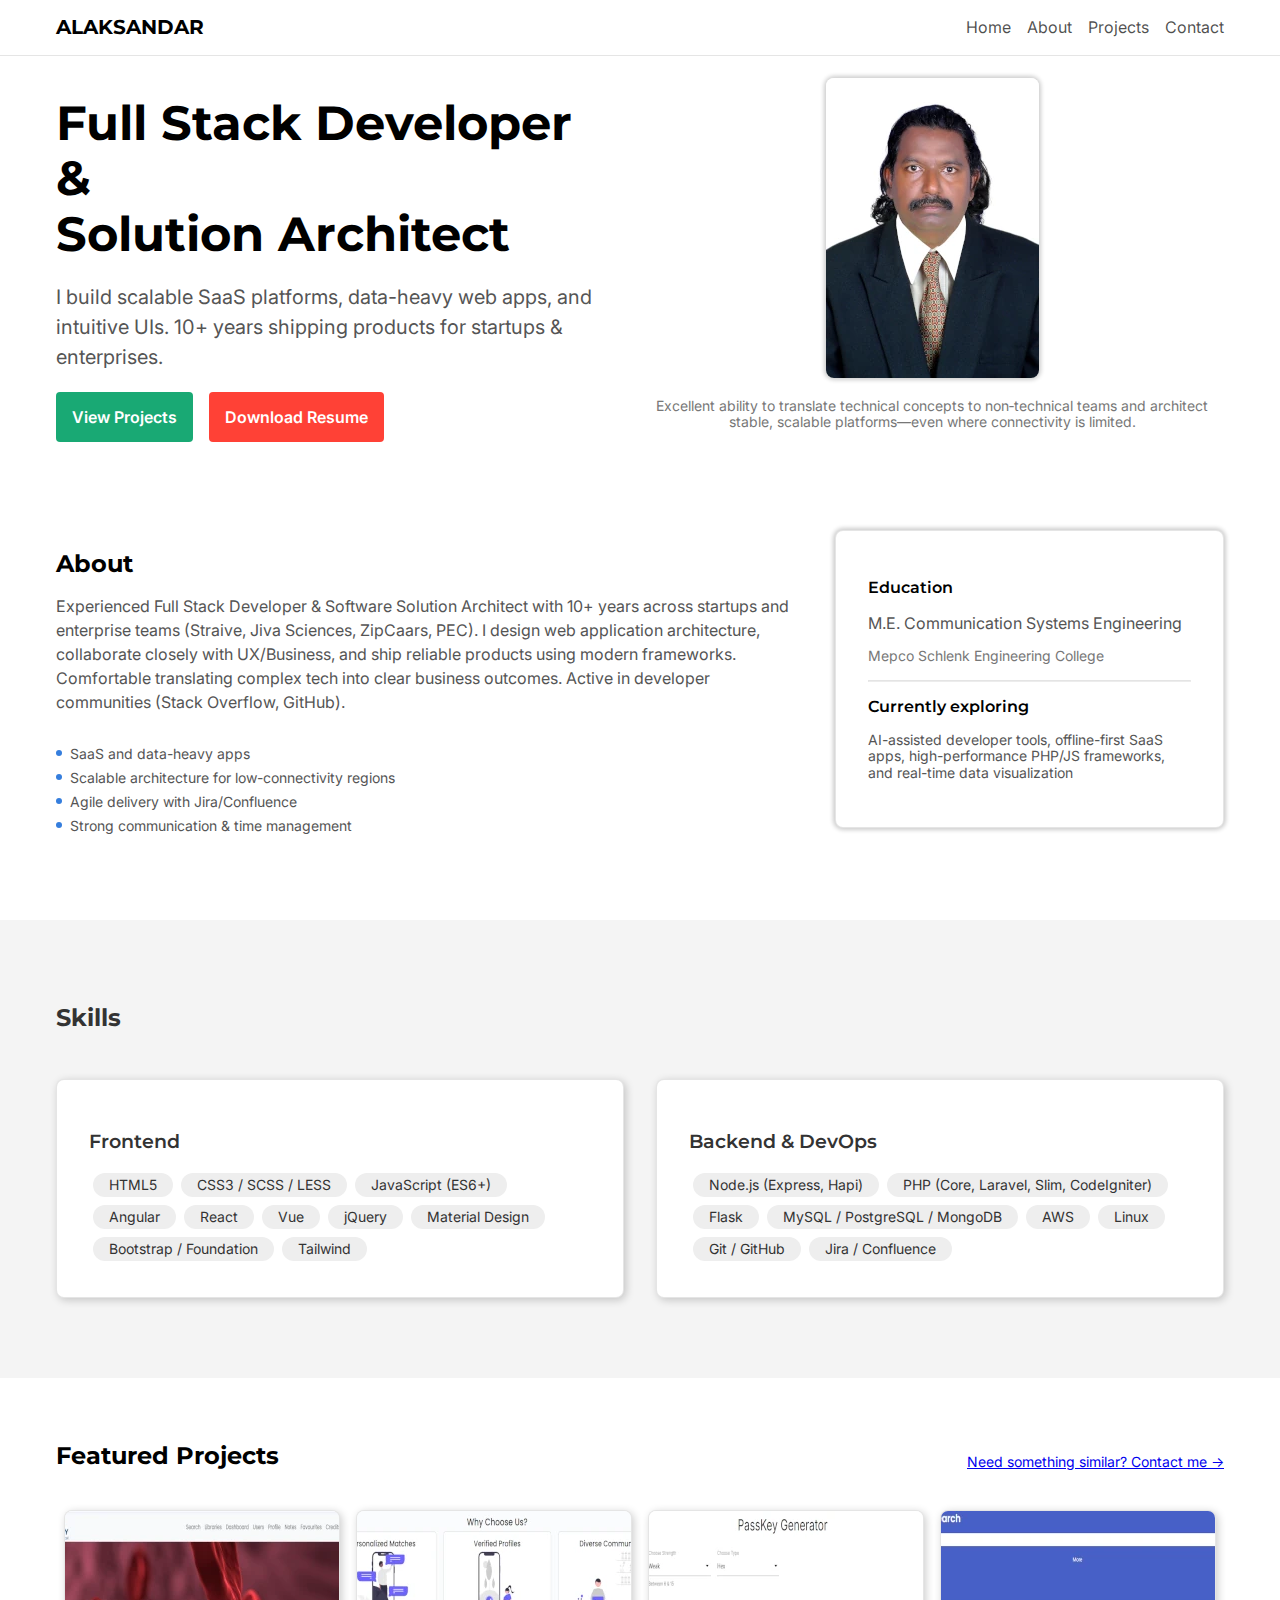
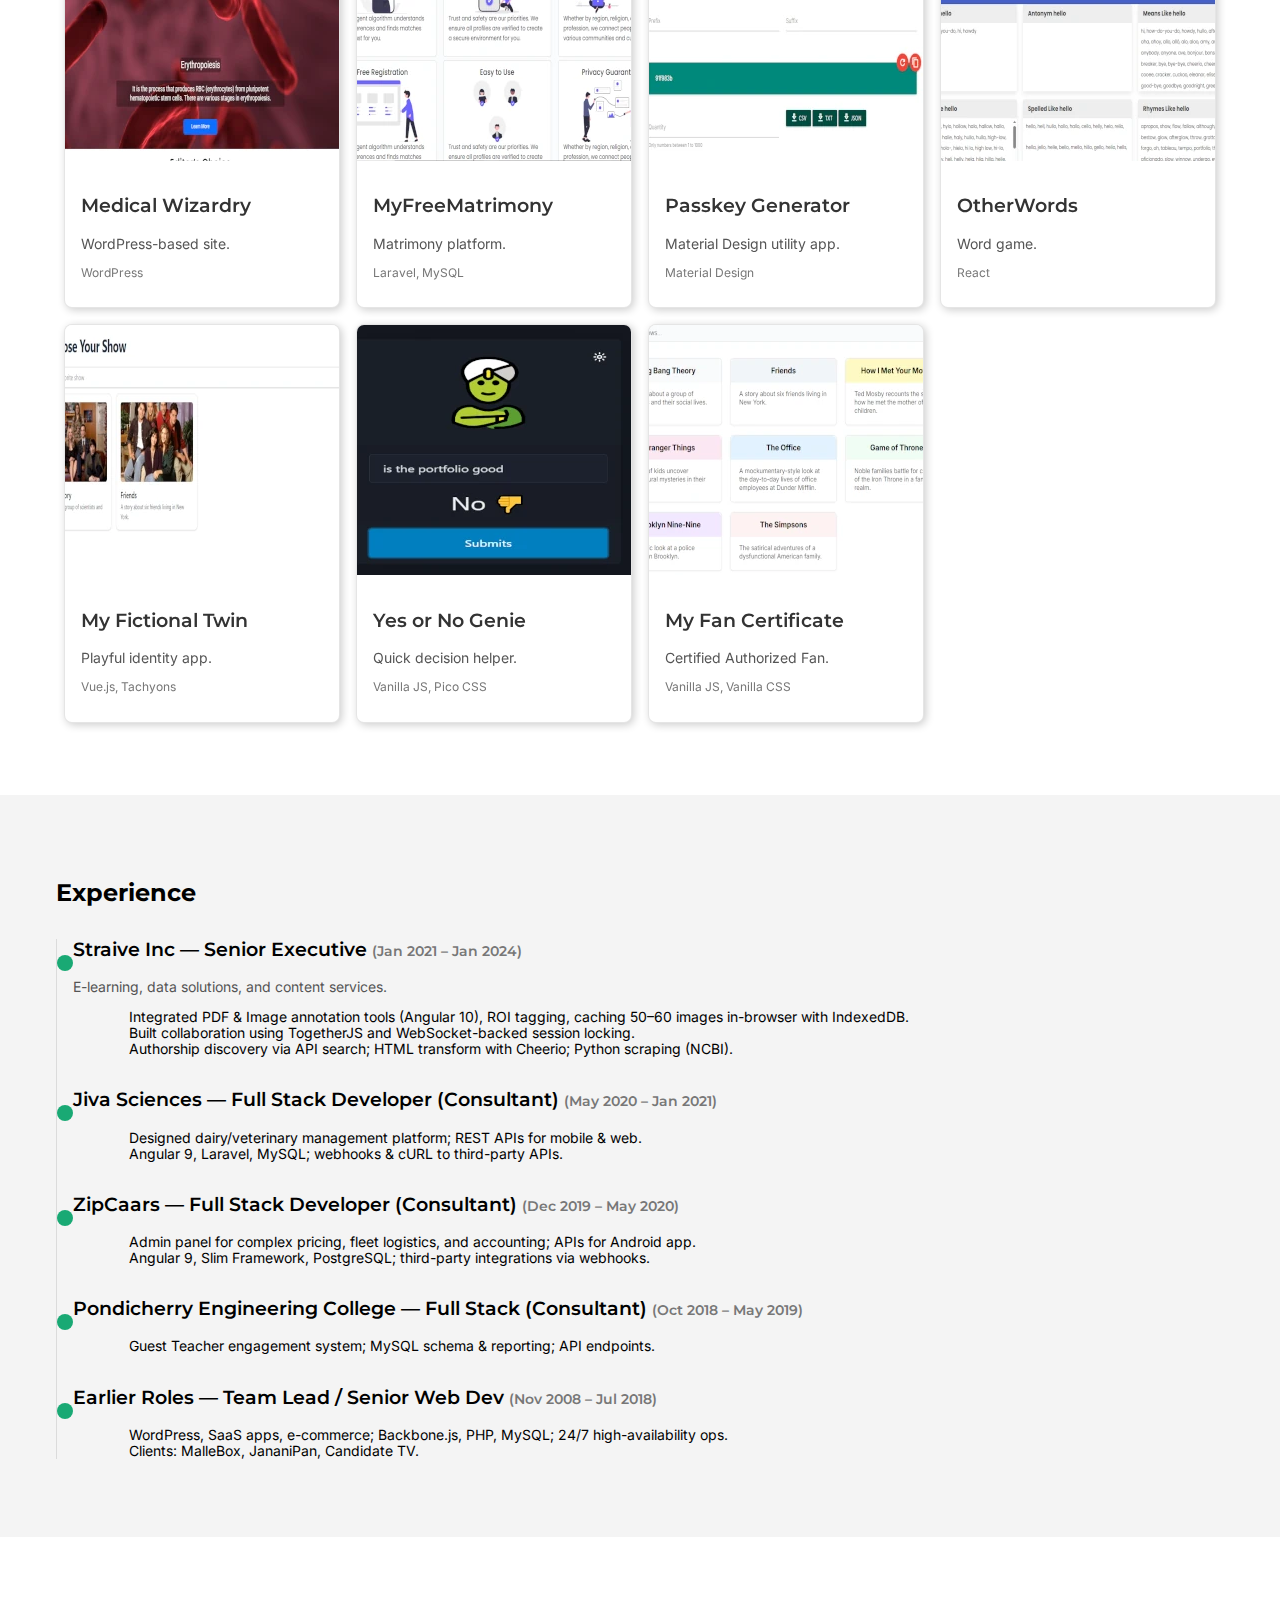
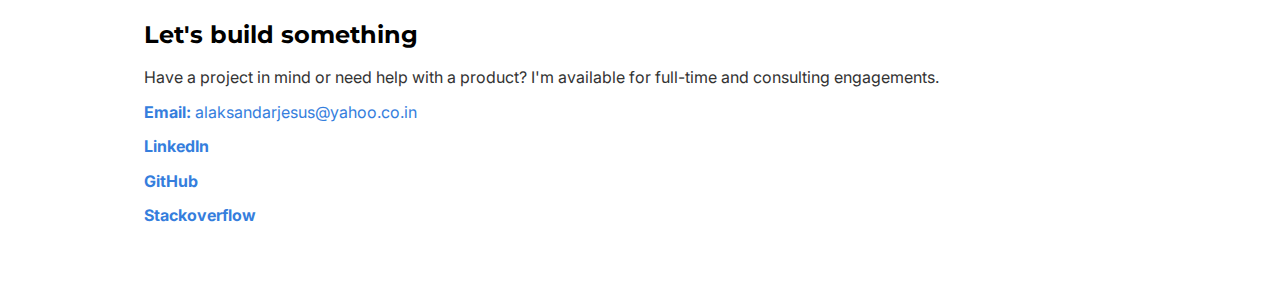
<file: public/index.html>
<!DOCTYPE html>
<html lang="en">

<head>
    <meta charset="UTF-8" />
    <meta name="viewport" content="width=device-width, initial-scale=1.0" />
    <!-- Primary Meta Tags -->
<title>Alaksandar — Full Stack Developer & Solution Architect</title>
<meta name="title" content="Alaksandar — Full Stack Developer & Solution Architect" />
<meta name="description" content="I’m Alaksandar, a Full Stack Developer & Solution Architect. I build scalable SaaS platforms, data-heavy web apps, and intuitive UIs. 10+ years of experience delivering products for startups & enterprises." />
<meta name="keywords" content="Full Stack Developer, Solution Architect, SaaS Platforms, Web Apps, Scalable Systems, UI Development, Software Engineer Portfolio" />
<meta name="author" content="Alaksandar" />

<!-- Open Graph / Facebook -->
<meta property="og:type" content="website" />
<meta property="og:url" content="https://alaksandar.web.app/" />
<meta property="og:title" content="Alaksandar — Full Stack Developer & Solution Architect" />
<meta property="og:description" content="I build scalable SaaS platforms, data-heavy web apps, and intuitive UIs. 10+ years delivering software solutions for startups & enterprises." />
<meta property="og:image" content="https://alaksandar.web.app/images/alaks-pp.webp" />

<!-- X (Twitter) -->
<meta property="twitter:card" content="summary_large_image" />
<meta property="twitter:url" content="https://alaksandar.web.app/" />
<meta property="twitter:title" content="Alaksandar — Full Stack Developer & Solution Architect" />
<meta property="twitter:description" content="Scalable SaaS, data-driven web apps & UI design. 10+ years of shipping software solutions for startups & enterprises." />
<meta property="twitter:image" content="https://alaksandar.web.app/images/alaks-pp.webp" />

    <link rel="preconnect" href="https://fonts.googleapis.com" />
    <link rel="preconnect" href="https://fonts.gstatic.com" crossorigin />
    <link
        href="https://fonts.googleapis.com/css2?family=Inter:ital,opsz,wght@0,14..32,100..900;1,14..32,100..900&family=Montserrat:ital,wght@0,100..900;1,100..900&display=swap"
        rel="stylesheet" />

    <link rel="stylesheet" href="libs/tachyon.min.css" />
    <link rel="stylesheet" href="styles/app.css" />
    <link rel="stylesheet" href="styles/dark.css" />
</head>

<body>
    <header class="bb b--black-10">
        <nav>
            <div class="container">
                <div class="flex items-center justify-between pv3">
                    <h4 class="f4 b ma0">ALAKSANDAR</h4>

                    <!-- Right: Menu items (Desktop only) -->
                    <div class="dn flex-ns items-center">
                        <a href="#home" class="nav-link link dim black-70 dib mr3">Home</a>
                        <a href="#about" class="nav-link link dim black-70 dib mr3">About</a>
                        <a href="#projects" class="nav-link link dim black-70 dib mr3">Projects</a>
                        <a href="#contact" class="nav-link link dim black-70 dib">Contact</a>
                    </div>

                    <!-- Right: Mobile icons -->
                    <div class="flex dn-ns items-center">
                        <!-- Dark mode toggle -->
                        <!-- <button id="darkToggle" class="pa2 bg-transparent bn pointer">
                            🌙
                        </button> -->
                        <!-- Hamburger -->
                        <button id="menuToggle" class="pa2 bg-transparent bn pointer ml2">
                            <svg xmlns="http://www.w3.org/2000/svg" height="24px" viewBox="0 -960 960 960" width="24px"
                                fill="#000">
                                <path d="M120-240v-80h720v80H120Zm0-200v-80h720v80H120Zm0-200v-80h720v80H120Z" />
                            </svg>
                        </button>
                           <!-- Mobile Menu (hidden by default) -->
    <div id="mobileMenu" class="dn flex-column pa3 bg-white bb b--black-10">
        <a href="#home" class="nav-link link dim black-70 dib mb2">Home</a>
        <a href="#about" class="nav-link link dim black-70 dib mb2">About</a>
        <a href="#projects" class="nav-link link dim black-70 dib mb2">Projects</a>
        <a href="#contact" class="nav-link link dim black-70 dib">Contact</a>
    </div>

                    </div>
                </div>
            </div>
        </nav>
    </header>

    <section class="container pv2">
        <div class="flex flex-column flex-row-l items-center">

            <!-- Left Column: Text -->
            <div class="w-100 w-50-l pr0 pr4-l mb4 mb0-l">
                <h1 class="f2 f1-l fw7 mb3">
                    Full Stack Developer &<br /> Solution Architect
                </h1>
                <p class="f5 f4-l lh-copy mid-gray">
                    I build scalable SaaS platforms, data-heavy web apps,
                    and intuitive UIs. 10+ years shipping products for startups & enterprises.
                </p>
                <!-- CTA Buttons -->
                <div class="flex flex-column flex-row-m flex-row-l gap2">
                    <a href="#projects" class="no-underline white bg-green mr3-l mr3-m pa3 br2 fw6 tc  mb3 grow">
                        View Projects
                    </a>
                    <a href="pdfs/alaksandar-resume.pdf" download
                        class="no-underline white bg-red pa3 br2 fw6 tc  mb3 grow">
                        Download Resume
                    </a>
                </div>
            </div>

            <!-- Right Column: Image + Caption -->
            <div class="w-100 w-50-l tc">
                <img src="images/alaks-pp.webp" alt="Alaksandar profile" class="developer br3 shadow-1 mw5 mw6-l" />
                <p class="f6 gray mt3">Excellent ability to translate technical concepts to non‑technical teams and
                    architect stable, scalable platforms—even where connectivity is limited.</p>
            </div>

        </div>
    </section>

    <section id="about" class="pv5">
        <div class="container ph3">
            <div class="flex flex-column flex-row-l items-start-l">

                <!-- Left content -->
                <div class="w-100 w-two-thirds-l pr0 pr4-l mb4 mb0-l">
                    <h2 class="f3 fw7 mb3">About</h2>
                    <p class="f5 lh-copy mid-gray">
                        Experienced Full Stack Developer &amp; Software Solution Architect with 10+ years across
                        startups and enterprise teams (Straive, Jiva Sciences, ZipCaars, PEC).
                        I design web application architecture, collaborate closely with UX/Business, and ship reliable
                        products using modern frameworks.
                        Comfortable translating complex tech into clear business outcomes. Active in developer
                        communities (Stack Overflow, GitHub).
                    </p>

                    <!-- Bullet points -->
                    <ul class="mt4 grid flex flex-wrap list pl0 f6 mid-gray">
                        <li class="w-100 w-50-m mb2 flex items-start">
                            <span class="mt1 br-100 bg-blue" style="width:6px;height:6px;"></span>
                            <span class="ml2">SaaS and data-heavy apps</span>
                        </li>
                        <li class="w-100 w-50-m mb2 flex items-start">
                            <span class="mt1 br-100 bg-blue" style="width:6px;height:6px;"></span>
                            <span class="ml2">Scalable architecture for low-connectivity regions</span>
                        </li>
                        <li class="w-100 w-50-m mb2 flex items-start">
                            <span class="mt1 br-100 bg-blue" style="width:6px;height:6px;"></span>
                            <span class="ml2">Agile delivery with Jira/Confluence</span>
                        </li>
                        <li class="w-100 w-50-m mb2 flex items-start">
                            <span class="mt1 br-100 bg-blue" style="width:6px;height:6px;"></span>
                            <span class="ml2">Strong communication &amp; time management</span>
                        </li>
                    </ul>
                </div>

                <!-- Sidebar -->
                <aside class="w-100 w-third-l ba b--black-10 br3 pa4 bg-white shadow-1">
                    <h3 class="fw6 f5">Education</h3>
                    <p class="mt2 mid-gray">M.E. Communication Systems Engineering</p>
                    <p class="f6 gray">Mepco Schlenk Engineering College</p>
                    <hr class="mv3 b--black-10">
                    <h3 class="fw6 f5">Currently exploring</h3>
                    <p class="mt2 f6 mid-gray">
                        AI-assisted developer tools, offline-first SaaS apps, high-performance PHP/JS frameworks, and
                        real-time data visualization
                    </p>
                </aside>

            </div>
        </div>
    </section>

    <section id="skills" class="pv5 bg-near-white dark-gray">
        <div class="container">
            <h2 class="f3 b mb4">Skills</h2>
            <div class="flex-ns flex-wrap nl3 nr3">

                <!-- Frontend -->
                <div class="w-100 w-50-ns pa3">
                    <div class="br3 pa4 ba b--black-10 bg-white shadow-4">
                        <h3 class="fw6 mb3">Frontend</h3>
                        <div class="flex flex-wrap f6">
                            <span class="ph3 pv1 br-pill bg-light-gray dark-gray mh1 mv1">HTML5</span>
                            <span class="ph3 pv1 br-pill bg-light-gray dark-gray mh1 mv1">CSS3 / SCSS / LESS</span>
                            <span class="ph3 pv1 br-pill bg-light-gray dark-gray mh1 mv1">JavaScript (ES6+)</span>
                            <span class="ph3 pv1 br-pill bg-light-gray dark-gray mh1 mv1">Angular</span>
                            <span class="ph3 pv1 br-pill bg-light-gray dark-gray mh1 mv1">React</span>
                            <span class="ph3 pv1 br-pill bg-light-gray dark-gray mh1 mv1">Vue</span>
                            <span class="ph3 pv1 br-pill bg-light-gray dark-gray mh1 mv1">jQuery</span>
                            <span class="ph3 pv1 br-pill bg-light-gray dark-gray mh1 mv1">Material Design</span>
                            <span class="ph3 pv1 br-pill bg-light-gray dark-gray mh1 mv1">Bootstrap / Foundation</span>
                            <span class="ph3 pv1 br-pill bg-light-gray dark-gray mh1 mv1">Tailwind</span>
                        </div>
                    </div>
                </div>

                <!-- Backend & DevOps -->
                <div class="w-100 w-50-ns pa3">
                    <div class="br3 pa4 ba b--black-10 bg-white shadow-4">
                        <h3 class="fw6 mb3">Backend & DevOps</h3>
                        <div class="flex flex-wrap f6">
                            <span class="ph3 pv1 br-pill bg-light-gray dark-gray mh1 mv1">Node.js (Express, Hapi)</span>
                            <span class="ph3 pv1 br-pill bg-light-gray dark-gray mh1 mv1">PHP (Core, Laravel, Slim,
                                CodeIgniter)</span>
                            <span class="ph3 pv1 br-pill bg-light-gray dark-gray mh1 mv1">Flask</span>
                            <span class="ph3 pv1 br-pill bg-light-gray dark-gray mh1 mv1">MySQL / PostgreSQL /
                                MongoDB</span>
                            <span class="ph3 pv1 br-pill bg-light-gray dark-gray mh1 mv1">AWS</span>
                            <span class="ph3 pv1 br-pill bg-light-gray dark-gray mh1 mv1">Linux</span>
                            <span class="ph3 pv1 br-pill bg-light-gray dark-gray mh1 mv1">Git / GitHub</span>
                            <span class="ph3 pv1 br-pill bg-light-gray dark-gray mh1 mv1">Jira / Confluence</span>
                        </div>
                    </div>
                </div>
            </div>
        </div>
    </section>

    <section id="projects" class="pv5">
        <div class="container">
            <div class="flex items-end justify-between flex-wrap mb4">
                <h2 class="f3 b ma0">Featured Projects</h2>
                <a href="#contact" class="f6 underline dim">Need something similar? Contact me →</a>
            </div>

            <div class="flex flex-wrap">
                <!-- Project Card -->
                <div class="w-100 w-50-m w-25-l pa2">
                    <a href="https://medicalwizardry.com" target="_blank"
                        class="db br3 overflow-hidden ba b--black-10 bg-white shadow-4 grow">
                        <div style="background-image: url('./images/medicalwizardry.webp');" class="has-bg-image">
                        </div>
                        <div class="pa3">
                            <h3 class="fw6 dark-gray">Medical Wizardry</h3>
                            <p class="mt2 f6 mid-gray">WordPress-based site.</p>
                            <p class="mt2 f7 gray">WordPress</p>
                        </div>
                    </a>
                </div>

                <!-- Project Card -->
                <div class="w-100 w-50-m w-25-l pa2">
                    <a href="https://myfreematrimony.com" target="_blank"
                        class="db br3 overflow-hidden ba b--black-10 bg-white shadow-4 grow">
                        <div style="background-image: url('./images/myfreematrimony.webp');" class="has-bg-image">
                        </div>

                        <div class="pa3">
                            <h3 class="fw6 dark-gray">MyFreeMatrimony</h3>
                            <p class="mt2 f6 mid-gray">Matrimony platform.</p>
                            <p class="mt2 f7 gray">Laravel, MySQL</p>
                        </div>
                    </a>
                </div>

                <!-- Project Card -->
                <div class="w-100 w-50-m w-25-l pa2">
                    <a href="https://passkeygenerator.web.app" target="_blank"
                        class="db br3 overflow-hidden ba b--black-10 bg-white shadow-4 grow">
                        <div style="background-image: url('./images/passkey.webp');" class="has-bg-image">
                        </div>
                        <div class="pa3">
                            <h3 class="fw6 dark-gray">Passkey Generator</h3>
                            <p class="mt2 f6 mid-gray">Material Design utility app.</p>
                            <p class="mt2 f7 gray">Material Design</p>
                        </div>
                    </a>
                </div>

                <!-- Project Card -->
                <div class="w-100 w-50-m w-25-l pa2">
                    <a href="https://otherwords.web.app" target="_blank"
                        class="db br3 overflow-hidden ba b--black-10 bg-white shadow-4 grow">
                        <div style="background-image: url('./images/otherwords.webp');" class="has-bg-image">
                        </div>
                        <div class="pa3">
                            <h3 class="fw6 dark-gray">OtherWords</h3>
                            <p class="mt2 f6 mid-gray">Word game.</p>
                            <p class="mt2 f7 gray">React</p>
                        </div>
                    </a>
                </div>

                <!-- Project Card -->
                <div class="w-100 w-50-m w-25-l pa2">
                    <a href="https://myfictionaltwin.web.app" target="_blank"
                        class="db br3 overflow-hidden ba b--black-10 bg-white shadow-4 grow">
                        <div style="background-image: url('./images/myfictionaltwin.webp');" class="has-bg-image">
                        </div>
                        <div class="pa3">
                            <h3 class="fw6 dark-gray">My Fictional Twin</h3>
                            <p class="mt2 f6 mid-gray">Playful identity app.</p>
                            <p class="mt2 f7 gray">Vue.js, Tachyons</p>
                        </div>
                    </a>
                </div>

                <!-- Project Card -->
                <div class="w-100 w-50-m w-25-l pa2">
                    <a href="https://yesornogenie.web.app" target="_blank"
                        class="db br3 overflow-hidden ba b--black-10 bg-white shadow-4 grow">
                        <div style="background-image: url('./images/genie.webp');" class="has-bg-image">
                        </div>
                        <div class="pa3">
                            <h3 class="fw6 dark-gray">Yes or No Genie</h3>
                            <p class="mt2 f6 mid-gray">Quick decision helper.</p>
                            <p class="mt2 f7 gray">Vanilla JS, Pico CSS</p>
                        </div>
                    </a>
                </div>
                <div class="w-100 w-50-m w-25-l pa2">
                    <a href="https://yesornogenie.web.app" target="_blank"
                        class="db br3 overflow-hidden ba b--black-10 bg-white shadow-4 grow">
                        <div style="background-image: url('./images/myfancert.webp');" class="has-bg-image">
                        </div>
                        <div class="pa3">
                            <h3 class="fw6 dark-gray">My Fan Certificate</h3>
                            <p class="mt2 f6 mid-gray">Certified Authorized Fan.</p>
                            <p class="mt2 f7 gray">Vanilla JS, Vanilla CSS</p>
                        </div>
                    </a>
                </div>
            </div>

        </div>
    </section>


    <section id="experience" class="pv5 bg-near-white dark-bg-near-black">
        <div class="container">
            <h2 class="f3 fw7 mb4">Experience</h2>
            <div class="relative bl b--black-10 dark-b--near-black pl3">

                <!-- Item -->
                <div class="mb4 relative">
                    <div class="absolute left--1 top-1 w1 h1 br-100 bg-green"></div>
                    <h3 class="fw6">
                        Straive Inc — Senior Executive
                        <span class="f6 gray">(Jan 2021 – Jan 2024)</span>
                    </h3>
                    <p class="f6 mid-gray dark-gray">
                        E-learning, data solutions, and content services.
                    </p>
                    <ul class="mt2 f6 list ml3">
                        <li>Integrated PDF &amp; Image annotation tools (Angular 10), ROI tagging, caching 50–60 images
                            in-browser with IndexedDB.</li>
                        <li>Built collaboration using TogetherJS and WebSocket-backed session locking.</li>
                        <li>Authorship discovery via API search; HTML transform with Cheerio; Python scraping (NCBI).
                        </li>
                    </ul>
                </div>

                <!-- Item -->
                <div class="mb4 relative">
                    <div class="absolute left--1 top-1 w1 h1 br-100 bg-green"></div>
                    <h3 class="fw6">
                        Jiva Sciences — Full Stack Developer (Consultant)
                        <span class="f6 gray">(May 2020 – Jan 2021)</span>
                    </h3>
                    <ul class="mt2 f6 list ml3">
                        <li>Designed dairy/veterinary management platform; REST APIs for mobile &amp; web.</li>
                        <li>Angular 9, Laravel, MySQL; webhooks &amp; cURL to third-party APIs.</li>
                    </ul>
                </div>

                <!-- Item -->
                <div class="mb4 relative">
                    <div class="absolute left--1 top-1 w1 h1 br-100 bg-green"></div>
                    <h3 class="fw6">
                        ZipCaars — Full Stack Developer (Consultant)
                        <span class="f6 gray">(Dec 2019 – May 2020)</span>
                    </h3>
                    <ul class="mt2 f6 list ml3">
                        <li>Admin panel for complex pricing, fleet logistics, and accounting; APIs for Android app.</li>
                        <li>Angular 9, Slim Framework, PostgreSQL; third-party integrations via webhooks.</li>
                    </ul>
                </div>

                <!-- Item -->
                <div class="mb4 relative">
                    <div class="absolute left--1 top-1 w1 h1 br-100 bg-green"></div>
                    <h3 class="fw6">
                        Pondicherry Engineering College — Full Stack (Consultant)
                        <span class="f6 gray">(Oct 2018 – May 2019)</span>
                    </h3>
                    <ul class="mt2 f6 list ml3">
                        <li>Guest Teacher engagement system; MySQL schema &amp; reporting; API endpoints.</li>
                    </ul>
                </div>

                <!-- Item -->
                <div class="mb2 relative">
                    <div class="absolute left--1 top-1 w1 h1 br-100 bg-green"></div>
                    <h3 class="fw6">
                        Earlier Roles — Team Lead / Senior Web Dev
                        <span class="f6 gray">(Nov 2008 – Jul 2018)</span>
                    </h3>
                    <ul class="mt2 f6 list ml3">
                        <li>WordPress, SaaS apps, e-commerce; Backbone.js, PHP, MySQL; 24/7 high-availability ops.</li>
                        <li>Clients: MalleBox, JananiPan, Candidate TV.</li>
                    </ul>
                </div>

            </div>
        </div>
    </section>

    <section id="contact" class="pv5">
  <div class="mw8 center ph3">
    <div class="grid grid-cols-1-m grid-cols-2-l gap3 items-start">
      <div>
        <h2 class="f3 fw7">Let's build something</h2>
        <p class="mt2 dark-gray">Have a project in mind or need help with a product? I'm available for full-time and consulting engagements.</p>
       
      </div>
      <div class="mt3">
          <p> <a class="link no-underline blue" href="mailto:alaksandarjesus@yahoo.co.in"><strong>Email:</strong> alaksandarjesus@yahoo.co.in</a></p>
          <p> <a class="link no-underline blue" href="https://www.linkedin.com/in/alaksandar-jesus-2b23152a3/"><strong>LinkedIn</strong></a></p>
          <p> <a class="link no-underline blue" href="https://github.com/alaksandarjesus/"><strong>GitHub</strong></a></p>
          <p> <a class="link no-underline blue" href="https://stackoverflow.com/users/2491541/alaksandar-jesus-gene"><strong>Stackoverflow</strong></a></p>
       
        </div>
    </div>
  </div>
</section>


 
    <script>
        // Toggle dark mode
        /*
        const darkToggle = document.getElementById("darkToggle");
        darkToggle.addEventListener("click", () => {
            document.body.classList.toggle("dark-mode");
        });
        */

        // Toggle mobile menu
        const menuToggle = document.getElementById("menuToggle");
        const mobileMenu = document.getElementById("mobileMenu");
        menuToggle.addEventListener("click", () => {
            console.log("asd")
            mobileMenu.classList.toggle("dn");
            mobileMenu.classList.toggle("flex");
        });
    </script>
</body>

</html>
</file>
<file: public/styles/app.css>
body{
    font-family: "Inter";
}
h1,h2,h3,h4,h5,h6{
    font-family: "Montserrat";
}

.container {
  max-width: 95%;   /* You can adjust */
   max-width: 1200px;
  margin-left: auto;
  margin-right: auto;
  padding-left: 1rem;  /* ~16px */
  padding-right: 1rem;
}

img.developer{
    max-height: 300px;
}

a {
  text-decoration: none;
}

#projects .has-bg-image{
  height:250px;
  background-size:cover;
  background-position: center;
  background-repeat: no-repeat;
}

#mobileMenu{
  position: absolute;
    top: 75px;
    right: 0px;
    width: 100%;
    background: white;
    gap:1rem;
}

section h1,
article h1,
aside h1,
nav h1 {
  font-size: 2rem;
}
</file>
<file: public/styles/dark.css>
body.dark-mode {
      background-color: #111;
      color: #f5f5f5;
    }
    body.dark-mode .nav-link {
      color: #f5f5f5;
    }
</file>
